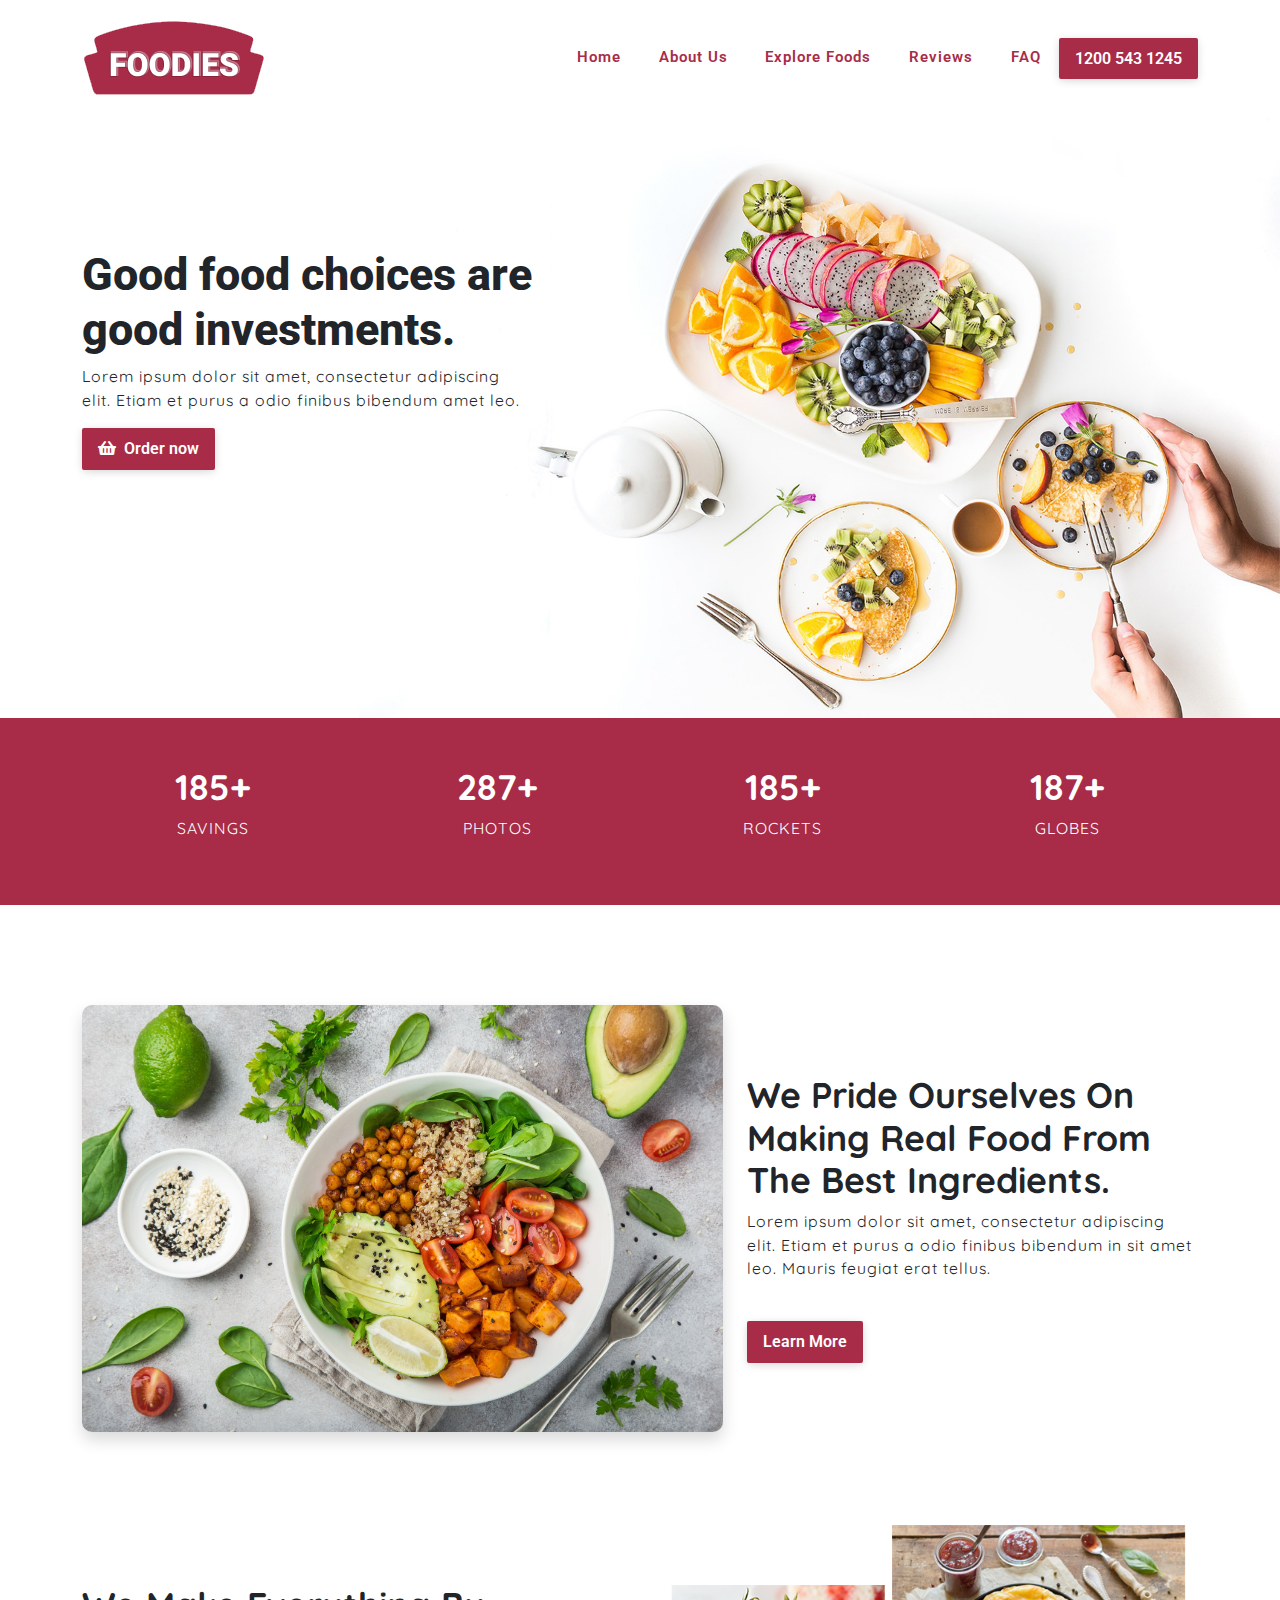
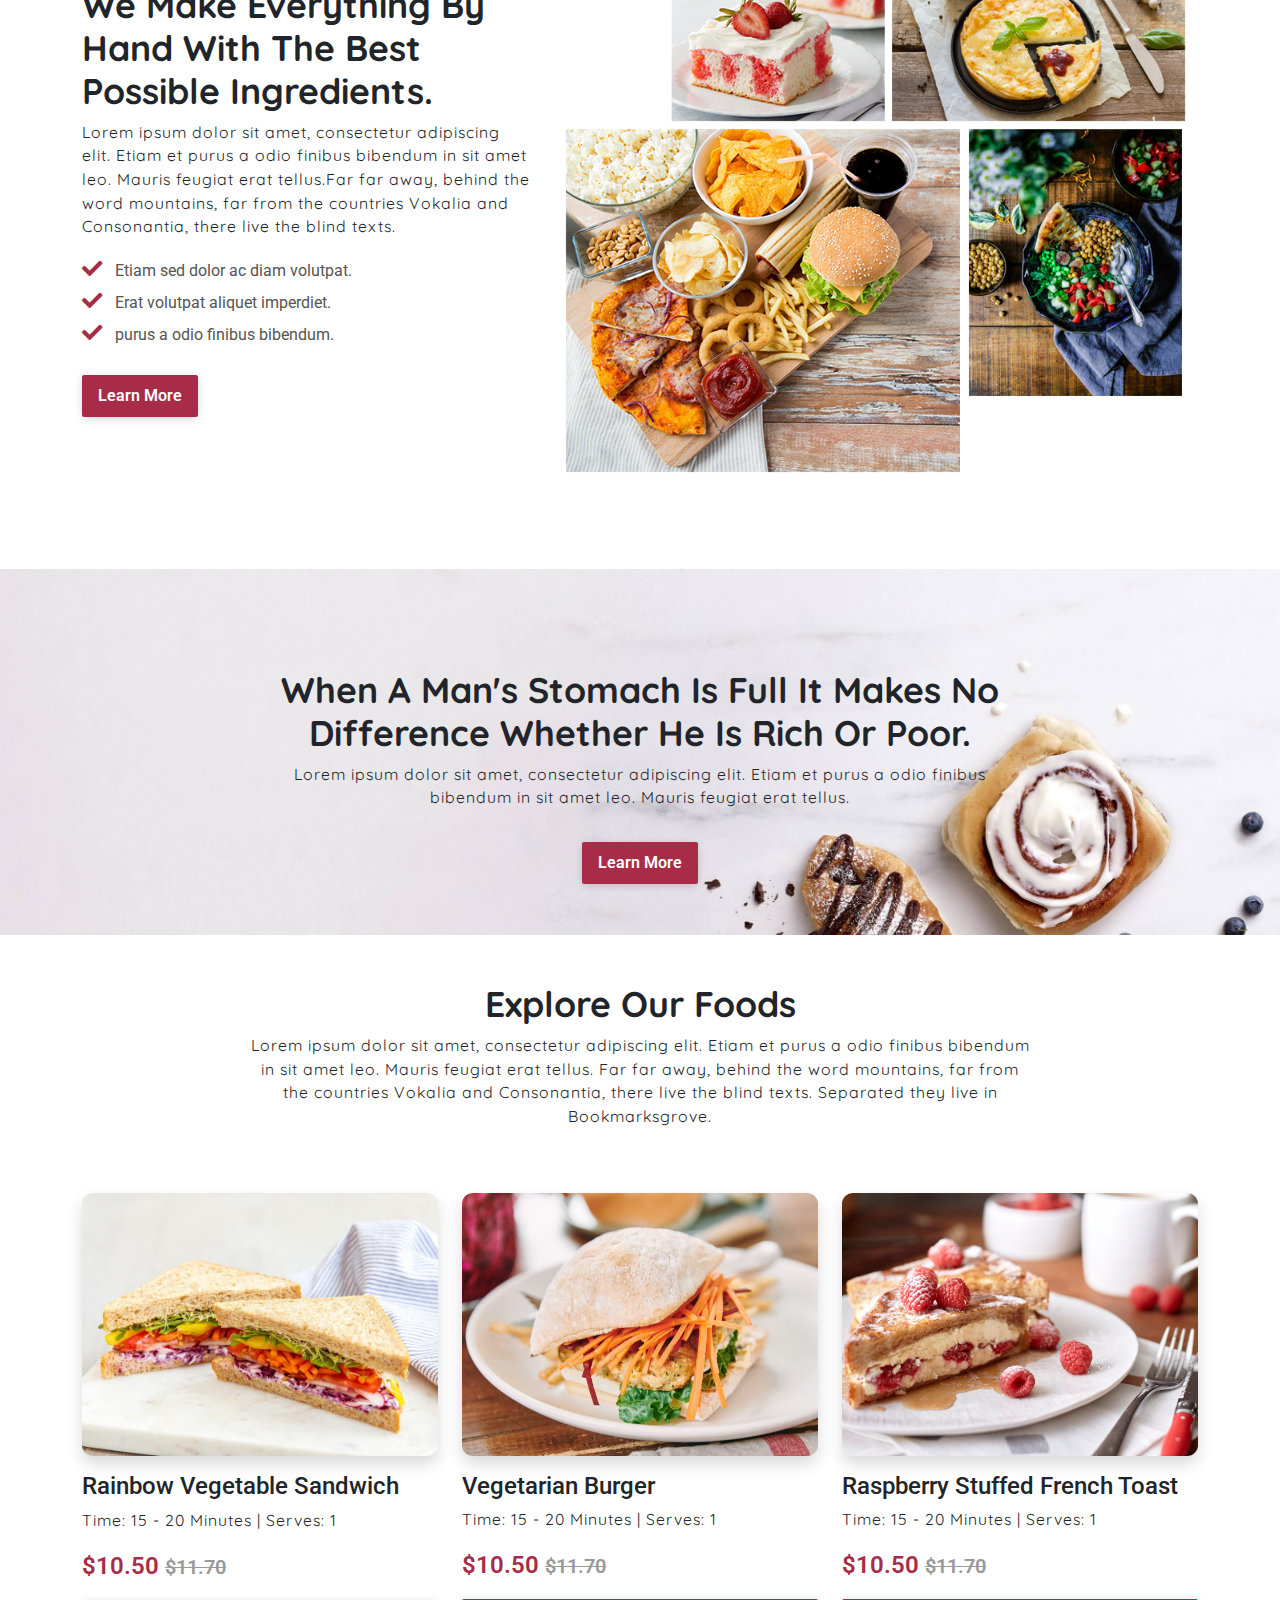
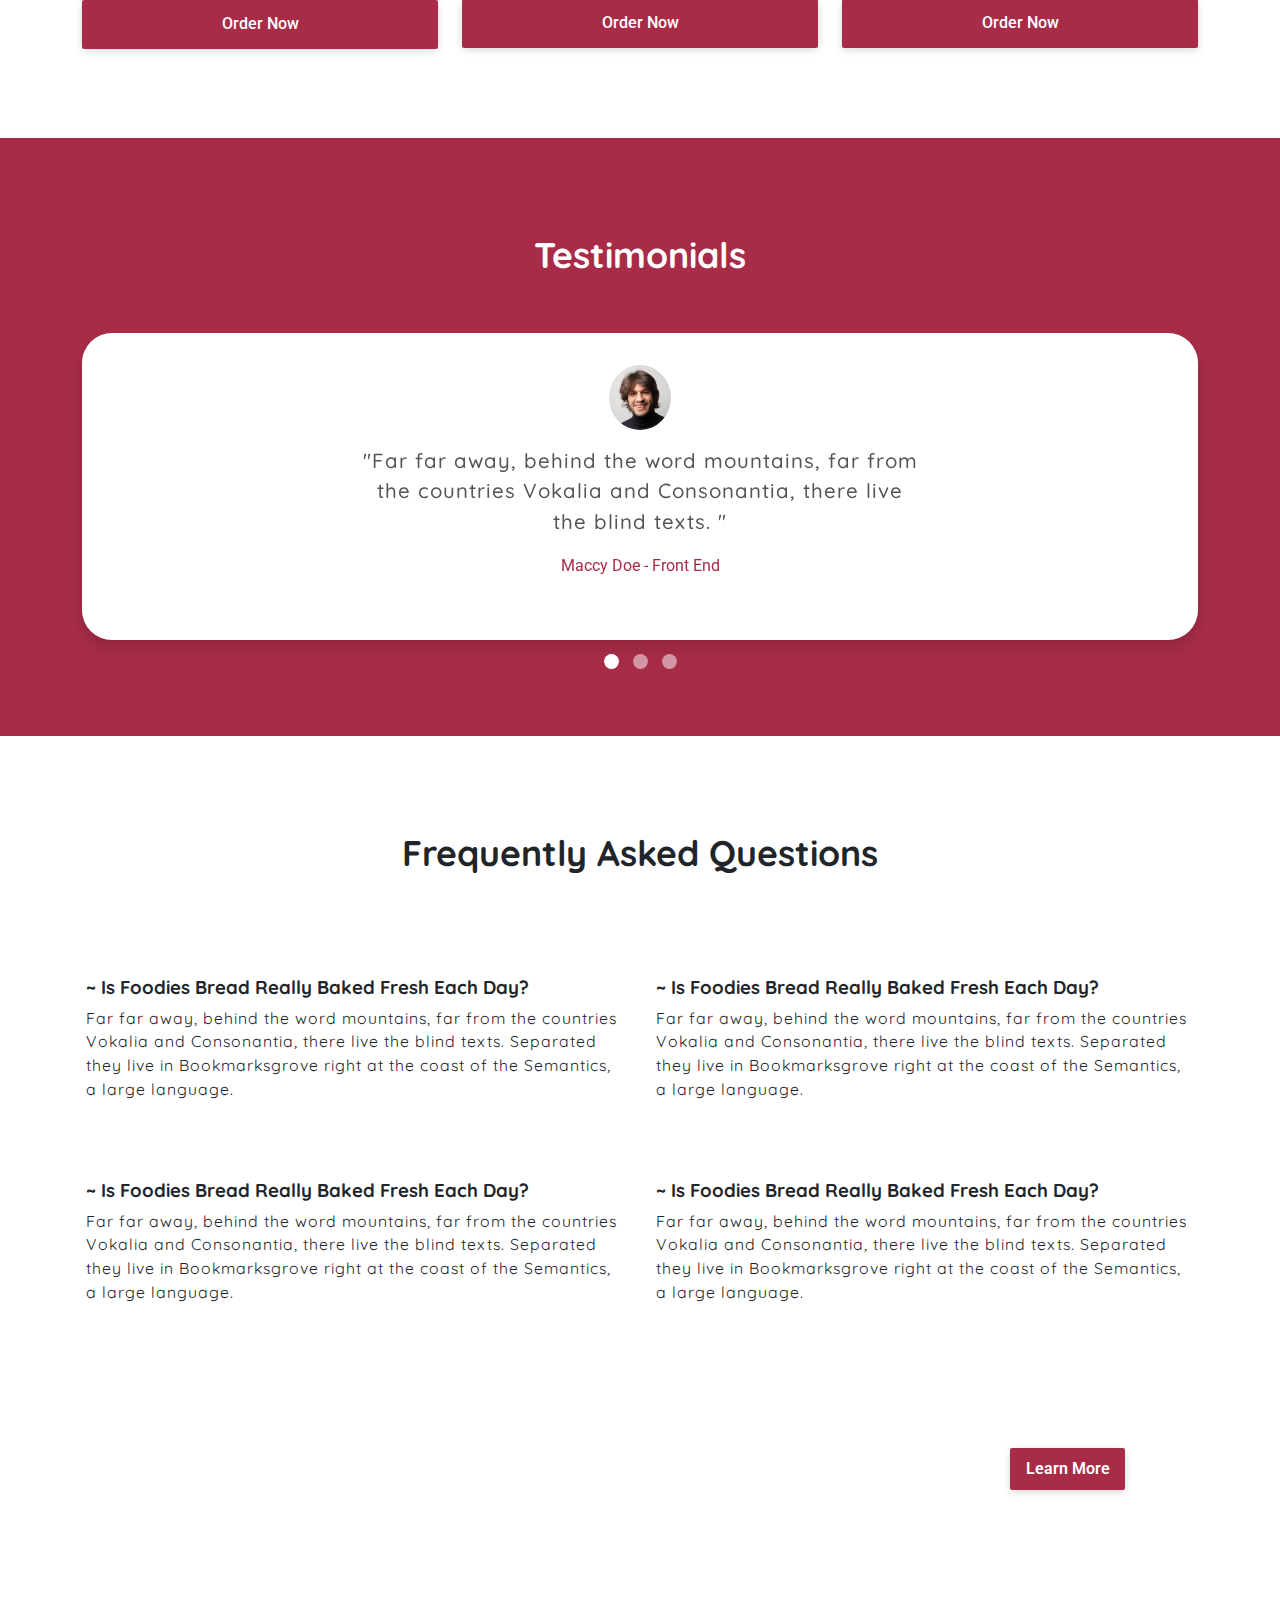
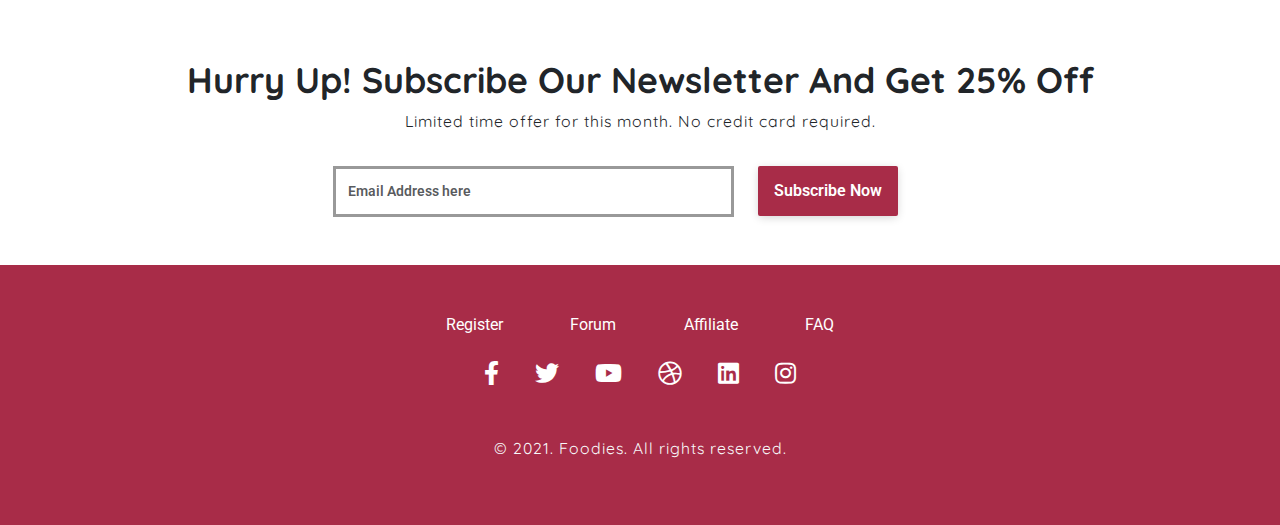
<file: index.html>
<!DOCTYPE html>
<html lang="en">
<head>
  <meta charset="UTF-8">
  <meta name="viewport" content="width=device-width, initial-scale=1.0">
  <meta http-equiv="X-UA-Compatible" content="ie=edge">
  <meta name="Description" content="Enter your description here" />
  <title>Foodies</title>
  <!-- bootstrap CDN -->
  <link href="https://cdn.jsdelivr.net/npm/bootstrap@5.0.1/dist/css/bootstrap.min.css" rel="stylesheet">
  <link rel="stylesheet" href="https://cdnjs.cloudflare.com/ajax/libs/font-awesome/5.15.2/css/all.min.css">
 
  <!-- OWN CSS -->
  <link rel="stylesheet" href="style.css">
</head>
<body>

<header>
    <nav class="navbar navbar-expand-lg navigation">
        <div class="container">
        <a class="navbar-brand" href="#"><img src="images/logo.png"></a>
        <button class="navbar-toggler" type="button" data-bs-toggle="collapse" data-bs-target="#navbarNav" aria-controls="navbarNav" aria-expanded="false" aria-label="Toggle navigation">
            <i class="fas fa-stream navbar-toggler-icon"></i>
        </button>
        <div class="collapse navbar-collapse" id="navbarNav">
          <ul class="navbar-nav ms-auto">
            <li class="nav-item active">
              <a class="nav-link" href="#home">Home</a>
            </li>
            <li class="nav-item">
              <a class="nav-link" href="#aboutus">About Us</a>
            </li>
            <li class="nav-item">
              <a class="nav-link" href="#explorefood">Explore Foods</a>
            </li>
            <li class="nav-item">
              <a class="nav-link" href="#reviews">Reviews</a>
            </li>
            <li class="nav-item">
                <a class="nav-link" href="#faq">FAQ</a>
              </li>
         <li>
          <button class="mainbtn"> 1200 543 1245</button>
        </li>
        </ul>
        </div>
        </div>
      </nav>
</header>

<section id="home">
  <div class="container-fluid px-0 home-section">
  <div class="container">
    <div class="row">
      <div class="col-lg-5 col-md-6">
        <h1>
          Good food choices are good investments.
        </h1>
        <p>
          Lorem ipsum dolor sit amet, consectetur adipiscing elit. Etiam et purus a odio finibus bibendum amet leo.
        </p>
        <button class="mainbtn"><i class=" fas fa-shopping-basket"></i> &nbsp;Order now</button>
      </div>
    </div>
  </div>
  </div>
</section>

<section id="counter">
   <div class="container py-5">
      <div class="row">
        <div class="col-md-3 col-12 py-lg-0 py-3">
          <h2>
              <span id="count1"></span>+
            </h2>
          <p>SAVINGS</p>
        </div>
        <div class="col-md-3 col-12 py-lg-0 py-3">
           <h2>
              <span id="count2"></span>+
            </h2>
          <p>PHOTOS</p>
        </div>
        <div class="col-md-3 col-12 py-lg-0 py-3">
        <h2>
              <span id="count3"></span>+
            </h2>
          <p>ROCKETS</p>
        </div>
        <div class="col-md-3 col-12 py-lg-0 py-3">
       <h2>
              <span id="count4"></span>+
            </h2>
          <p>GLOBES</p>
        </div>
      </div>
   </div>
</section>

<section id="aboutus">
  <div class="container mt-5 about-section">
    <div class="row">
      <div class="col-lg-7 col-md-6">
        <img src="images/img/img-1.png" class="img-fluid shadow">
      </div>
      <div class="col-lg-5 col-md-6 about-text">
         <h2>
          We Pride Ourselves On Making Real Food From The Best Ingredients.
         </h2>
         <p>
          Lorem ipsum dolor sit amet, consectetur adipiscing elit. Etiam et purus a odio finibus bibendum in sit amet leo. Mauris feugiat erat tellus.
         </p>
         <br>
         <div>
           <button class="mainbtn">Learn More</button>
         </div>
      </div>
    </div>
  </div>
  <div class="container my-5 foodtype">
    <div class="row">
   <div class="col-lg-5 col-md-6 foodtext">
     <h2>
      We Make Everything By Hand With The Best Possible Ingredients.
     </h2>
     <p>
      Lorem ipsum dolor sit amet, consectetur adipiscing elit. Etiam et purus a odio finibus bibendum in sit amet leo. Mauris feugiat erat tellus.Far far away, behind the word mountains, far from the countries Vokalia and Consonantia, there live the blind texts.
     </p>
     <div>
       <ul class="list-unstyled">
         <li><i class="fas fa-check"></i> &nbsp;Etiam sed dolor ac diam volutpat.</li>
          <li><i class="fas fa-check"></i> &nbsp;Erat volutpat aliquet imperdiet.</li>
          <li><i class="fas fa-check"></i> &nbsp;purus a odio finibus bibendum.</li>
       </ul>
     </div><br>
     <button class="mainbtn">Learn More</button>
   </div>
   <div class="col-lg-7 col-md-6"> 
     <img src="images/img/img-2.png" class="img-fluid">
   </div>
  </div>
  </div>
</section>


<section>
  <div id="story">
    <div class="container">
      <div class="row">
        <div class="col-sm-12">
          <div class="text-content">
          <h2>When A Man's Stomach Is Full It Makes No Difference Whether He Is Rich Or Poor.</h2>
          <p>Lorem ipsum dolor sit amet, consectetur adipiscing elit. Etiam et purus a odio finibus bibendum in sit amet leo. Mauris feugiat erat tellus.</p>
          <div>
            <button class="mainbtn mt-3">Learn More</button>
          </div>
          </div>
        </div>
      </div>
    </div>
  </div>
</section>

<section class="my-5">
  <div class="explore-food">
    <div class="container">
      <div class="row">
        <div class="col-sm-12">
          <div class="text-content text-center">
          <h2>Explore Our Foods</h2>
          <p>Lorem ipsum dolor sit amet, consectetur adipiscing elit. Etiam et purus a odio finibus bibendum in sit amet leo. Mauris feugiat erat tellus. Far far away, behind the word mountains, far from the countries Vokalia and Consonantia, there live the blind texts. Separated they live in Bookmarksgrove.</p>
        </div>
        </div>
      </div>
      <div class="row mt-5">       
          <div class="col-lg-4 col-md-6">
            <div class="card">
              <img src="images/img/img-3.jpg" class="img-fluid shadow">
              <div class="pt-3">
                <h4>Rainbow Vegetable Sandwich</h4>
                <p>Time: 15 - 20 Minutes | Serves: 1</p>
                <span>$10.50 <del>$11.70</del></span>
              </div>
                <div class="py-3">
                <button class="mainbtn">Order Now</button>
                </div>
              </div>
              </div>
          <div class="col-lg-4 col-md-6">
            <div class="card">
              <img src="images/img/img-4.jpg" class="img-fluid shadow">
              <div class="pt-3">
                <h4>Vegetarian Burger</h4>
                <p>Time: 15 - 20 Minutes | Serves: 1</p>
                <span>$10.50 <del>$11.70</del></span>
              </div>
              <div class="py-3">
                <button class="mainbtn">Order Now</button>
              </div>
            </div>
          </div>
          <div class="col-lg-4 col-md-6">
            <div class="card">
              <img src="images/img/img-5.jpg" class="img-fluid shadow">
              <div class="pt-3">
                <h4>Raspberry Stuffed French Toast</h4>
                <p>Time: 15 - 20 Minutes | Serves: 1</p>
                <span>$10.50 <del>$11.70</del></span>
              </div>
              <div class="py-3">
                <button class="mainbtn">Order Now</button>
              </div>
            </div>
          </div>
        </div>
      </div>
    </div>
  </div>
</div>

</section>


<section class="mt-5">
  <div class="reviews py-5">
    <div class="container mb-5">
      <h2 class="text-center py-5">Testimonials</h2>
      <div id="carouselExampleIndicators" class="carousel slide" data-bs-ride="carousel">
 
        <div class="carousel-inner shadow">
          <div class="carousel-item active">
            <img src="images/review/review-1.jpg" class="d-block img-fluid" alt="...">
            <div class="py-3 text-content">
              <p>"Far far away, behind the word mountains, far from the countries Vokalia and Consonantia, there live the blind texts. "</p>
              <span>Maccy Doe - Front End</span>
            </div>
          </div>
          <div class="carousel-item">
            <img src="images/review/review-2.jpg" class="d-block img-fluid" alt="...">
            <div class="py-3 text-content">
              <p>"Far far away, behind the word mountains, far from the countries Vokalia and Consonantia, there live the blind texts. "</p>
              <span>Maccy Doe - Front End</span>
            </div>
          </div>
          <div class="carousel-item">
            <img src="images/review/review-1.jpg" class="d-block img-fluid" alt="...">
            <div class="py-3 text-content">
              <p>"Far far away, behind the word mountains, far from the countries Vokalia and Consonantia, there live the blind texts. "</p>
              <span>Maccy Doe - Front End</span>
            </div>
          </div>
        </div>
        <div class="carousel-indicators">
          <button type="button" data-bs-target="#carouselExampleIndicators" data-bs-slide-to="0" class="active" aria-current="true" aria-label="Slide 1"></button>
          &nbsp;&nbsp;<button type="button" data-bs-target="#carouselExampleIndicators" data-bs-slide-to="1" aria-label="Slide 2"></button>
          &nbsp;&nbsp;<button type="button" data-bs-target="#carouselExampleIndicators" data-bs-slide-to="2" aria-label="Slide 3"></button>
        </div>
      </div>
    </div>
  </div>
</section>

<section>
  <div class="faq my-5">
    <div class="container">
      <h2 class="text-center py-5">Frequently Asked Questions</h2>
      <div class="row">
        <div class="col-lg-6 col-sm-12 p-3">
          <h4><span>~</span> Is Foodies Bread Really Baked Fresh Each Day?</h4>
          <p>Far far away, behind the word mountains, far from the countries Vokalia and Consonantia, there live the blind texts. Separated they live in Bookmarksgrove right at the coast of the Semantics, a large language.</p>
        </div>
        <div class="col-lg-6 col-sm-12  p-3">
          <h4><span>~</span> Is Foodies Bread Really Baked Fresh Each Day?</h4>
          <p>Far far away, behind the word mountains, far from the countries Vokalia and Consonantia, there live the blind texts. Separated they live in Bookmarksgrove right at the coast of the Semantics, a large language.</p>
        </div>
        <div class="col-lg-6 col-sm-12  p-3">
          <h4><span>~</span> Is Foodies Bread Really Baked Fresh Each Day?</h4>
          <p>Far far away, behind the word mountains, far from the countries Vokalia and Consonantia, there live the blind texts. Separated they live in Bookmarksgrove right at the coast of the Semantics, a large language.</p>
        </div>
        <div class="col-lg-6 col-sm-12  p-3">
          <h4><span>~</span> Is Foodies Bread Really Baked Fresh Each Day?</h4>
          <p>Far far away, behind the word mountains, far from the countries Vokalia and Consonantia, there live the blind texts. Separated they live in Bookmarksgrove right at the coast of the Semantics, a large language.</p>
        </div>
      </div>
    </div>
  </div>
</section>


<section>
  <div class="parallax my-5 py-5">
   <div class="container py-3">
     <div class="row text-center">
       <div class="col-lg-9 col-md-12 text-center">
         <h2>Baked Fresh Daily By Bakers With Passion.</h2>
       </div>
       <div class="col-lg-3 col-md-12">
         <button class="mainbtn">Learn More</button>
       </div>
     </div>
   </div>
  </div>
</section>

<section>
  <div class="subscription my-5">
    <div class="container">
     <div class="row">
       <div class="col-sm-12 text-center mt-5 mb-3">
        <h2>Hurry Up! Subscribe Our Newsletter And Get 25% Off</h2>
        <p>Limited time offer for this month. No credit card required.</p>
       </div>  
       </div>
      <form class="newsletter">
       <div class="row">     
     <div class="col-md-8 col-12">
        <input class="form-control" type="email" placeholder="Email Address here">    
     </div>
     <div class="col-md-4 col-12">
       <button class="mainbtn">Subscribe Now</button>
     </div>    
    </div>
  </form> 
  </div>
 </div> 
</section>


<footer id="footer">
  <div class="footer py-5">
    <div class="container">
      <div class="row">
        <div class="col-md-12 text-center">
          <a class="footer-link" href="#">Register</a>
          <a class="footer-link" href="#">Forum</a>
          <a class="footer-link" href="#">Affiliate</a>
          <a class="footer-link" href="#">FAQ</a>
          <div class="footer-social pt-4 text-center">
            <a href="#"><i class="fab fa-facebook-f"></i></a>
            <a href="#"><i class="fab fa-twitter"></i></a>
            <a href="#"><i class="fab fa-youtube"></i></a>
            <a href="#"><i class="fab fa-dribbble"></i></a>
            <a href="#"><i class="fab fa-linkedin"></i></a>
            <a href="#"><i class="fab fa-instagram"></i></a>
          </div>
        </div>
        <div class="col-sm-12">
          <div class="footer-copy">
            <div class="copy-right text-center pt-5">
              <p class="text-light">© 2021. Foodies. All rights reserved.</p>
            </div>
          </div>
        </div>
      </div>
    </div>
  </div>
</footer>

     <!-- JS Libraries -->
  <script src="https://cdn.jsdelivr.net/npm/@popperjs/core@2.9.2/dist/umd/popper.min.js"></script>
  <script src="https://cdn.jsdelivr.net/npm/bootstrap@5.0.1/dist/js/bootstrap.min.js"></script>
  <!-- own js -->
  <script src="main.js"></script>
</body>
</html>
</file>
<file: style.css>
@import url('https://fonts.googleapis.com/css2?family=Quicksand:wght@300;400;500;600;700&family=Roboto:wght@100;300;400;500;700;900&display=swap');

*,
*:after,
*:before {
  -webkit-box-sizing: border-box;
  box-sizing: border-box;
  margin: 0;
  padding: 0;
}

:active,
:hover,
:focus {
  outline: 0 !important;
  outline-offset: 0;
}

a,
a:hover {
  text-decoration: none;
}

a:hover {
  color: var(--primary-color) !important;
}

ul,
ol {
  margin: 0;
  padding: 0;
}


/*===== Variable Define =====*/
:root {
  --primary-color: #A82C48;
  --secondry-color: #43121d;
  --third-color: #f98169;
  --white-color: #fff;
  --text-color: #555;
  --text-gray: #999;
  --black-color: #000;
  --primary-font: 'Roboto', sans-serif;
  --secondry-font: 'Quicksand', sans-serif;
}

html {
  scroll-behavior: smooth;
}

body {
  font-family: var(--primary-font);
  font-size: 100%;
  font-weight: 400;
}

.mainbtn{
    display: inline-block;
    background-color: var(--primary-color);
    padding: 0.4325rem 0.8625rem;
    color: var(--white-color);
    border: 0.1275rem solid var(--primary-color);
    font-weight: 600;
    border-radius: 2px;
    box-shadow: 0 2px 10px -1px rgba(0,0,0,0.19);
    outline: unset;
}
.mainbtn:hover{
    background: var(--white-color);
    color: var(--primary-color);
    transition: all 0.4s ease-in-out;
}

h1{
  font-weight: 800;
  font-size: 2.825rem;
  font-family: var(--primary-font);
}
h2{
  font-family: var(--secondry-font);
  font-weight: 700;
  font-size: 2.225rem;
}
p{
  font-size: 0.9875rem;
  letter-spacing: 1px;
  font-family: var(--secondry-font);
}
html{
  scroll-behavior: smooth;
}

/* navbar design */

.navigation{
    background: var(--white-color);
    position: fixed;
    width: 100%;
   z-index: 9;
}

.navigation .nav-item{
    padding: 0 0.675rem;
}
.nav-link{
    color: var(--primary-color);
    font-weight: 600;
    font-size: 0.9375rem;
    letter-spacing: 1px;

}
.scroll-on{
    position: fixed;
    top: 0;
    left: 0;
    width: 100%;
    background: var(--white-color);
    box-shadow: 0 3px 10px 5px rgba(0,0,0,0.09);
    transition: all 0.35s ease-in-out;
}
.navbar-toggler:focus{
   outline: unset;
   border: unset;
   box-shadow: none;
}
@media(max-width:991px){
    .navigation .navbar-collapse{
        text-align: center;
        background: var(--white-color);
    }
    .navigation .nav-item{
        padding: 0.2375rem 0;
    }
}
@media(max-width:767px){
    .navigation .navbar-brand img{
        height: 3.8675rem;
    }
   
}

/* home section design */

#home{
  background: url('images/bg/bg-1.jpg') no-repeat center;
  background-size: cover;
  width: 100%;
}
.home-section{
  padding: 15.525rem 0;
}
@media(max-width:767px){
  .home-section{
    padding: 10.525rem 0 13.525rem;
  }
  .home-section p{
    margin: 2.3rem 0;
  }
  .home-section .mainbtn{
    padding: 0.6325rem 1.9825rem;
    letter-spacing: 1px;
  }
}

/* counter section design */
#counter{
  background: var(--primary-color);
}
#counter h2,
#counter p{
  text-align: center;
  color: var(--white-color);
}

/* about section design */

#aboutus{
  margin-top: 100px;
}
.about-section img{
  border-radius: 10px;
}
.about-section .about-text{
  margin: auto 0;
}

.foodtype{
  margin-top: 100px;
}
.foodtype .foodtext{
  margin: auto 0;
}
.foodtype .foodtext ul li{
 color: var(--text-color);
 line-height: 2;
 }
.foodtype .foodtext ul li i{
  color: var(--primary-color);
  font-size: 1.275rem;
  padding-right: 0.285rem;
}
@media(max-width:767px){
  .about-section .about-text{
    margin-top: 2.435rem;
  }
  .about-section .about-text{
    padding: 1.5785rem;
  }
  .about-section .about-text h2{
    font-size: 1.935rem;
  }
  .about-section .about-text .mainbtn{
    padding: 0.6325rem 1.8625rem;
  }
  .foodtype .foodtext{
    padding: 1.5785rem;
  }
  .foodtype .foodtext h2{
    font-size: 1.935rem;
  }
  .foodtype .foodtext .mainbtn{
    padding: 0.6325rem 1.8625rem;
  }
}

/* story section style */

#story{
  width: 100%;
  text-align: center;
  background: url('images/bg/bg-2.jpg') no-repeat center;
  background-size: cover;
  height: 22.875rem;
  padding: 100px;
}
.text-content{
  width: 70%;
  margin: auto;
}
@media(max-width:767px){
  #story{
    padding: 20px 0;
  }

  #story .text-content h2{
    color: var(--primary-color);
  }
}



/* explore food style */

.explore-food .card{
  border: none;
  margin-bottom:1.58rem;
}

.explore-food .card img{
  border-radius: 0.678rem;
}

.explore-food .card span{
  color: var(--primary-color);
  font-size: 1.475rem;
  font-weight: 600;
}

.explore-food .card span del{
  color: var(--text-gray);
  font-size: 1.2375rem;
}

.explore-food .card .mainbtn{
  padding: 0.6325rem 1.8625rem;
  font-weight: 500; 
  width:100%;
}


/* reviews section design */

.reviews{
  background-color:var(--primary-color);
  
}
.reviews .container h2{
  color:var(--white-color);
}

.reviews .container .carousel-inner{
  background: #fff;
  border-radius: 1.875rem;
  padding-bottom: 2.898rem;
}

.carousel-inner .carousel-item img{
  width: 3.875rem;
  height: inherit;
  border-radius: 50%;
  margin: auto;
  margin-top: 2rem;
}
.carousel-item .text-content{
  width: 50%;
  text-align: center;
}
.carousel-inner .carousel-item p{
  text-align: center;
  font-size:  1.275rem;
  font-weight: 500;
  color: var(--text-color);
}

.carousel-inner .carousel-item span{
  color: var(--primary-color);
}

.carousel-indicators{
  bottom: -55px;
}
.carousel-indicators button{
  height: 15px !important;
  width:15px !important;
  opacity: 0.2;
  border-radius: 50%;
  padding-left: 4px;
}



@media(max-width:767px){
  .carousel-item .text-content{
    width: 100%;
    padding: 0 0.778rem;
  }
}



/* faq section style */


.faq h4{
  font-size: 1.165rem;
  font-family: var(--secondry-font);
  font-weight: 700;
  padding-top: 1.865rem;
}


/* newsletter section design */

.newsletter{
  width: 55%;
  margin:auto;
}

.newsletter input{
  height: 3.246rem;
  border: 0.225rem solid var(--text-gray);
  border-radius: 0px;
  font-weight: 600;
  font-size: 0.856rem;
  color: var(--text-color);
}

.newsletter input:focus,
.newsletter input:hover
{
  box-shadow: none;
  border: 0.225rem solid var(--primary-color);
  transition: all 0.5s ease;
}
.newsletter .mainbtn{
  height: 3.146rem;
 
}

@media(max-width:767px){
  .subscription .container{
    padding: 0 0.975rem;
  }
  .newsletter{
    width: 70%;
  }
  .newsletter input{
  margin-bottom: 0.5rem;
  }
  .newsletter .mainbtn{
    width: 100%;
  }
}

/* parallax section design */

.parallax{
  width: 100% !important;
  background: url(images/bg/bg-3.jpg) no-repeat center;
  background-size: cover;
  background-attachment: fixed;
  background-position:0 71.9125px;
  padding: 4.375rem 0;
}
.parallax h2{
  color: var(--white-color);
}
@media(max-width :767px){
  .parallax .mainbtn{
    margin-top: 1rem;
    padding: 0.6325rem 1.8625rem;
  }
} 


/* footer design */

.footer{
  background: var(--primary-color);
}
.footer .footer-link{
  padding: 0 1.975rem;
  font-size: 1rem;
  color: var(--white-color);
}
.footer .footer-link:hover{
  color:var(--white-color) !important;
}
.footer a i{
  font-size: 1.5rem;
  color:var(--white-color);
  padding:0 1rem;
}


@media(max-width:767px){
  h2{
    font-size: 1.935rem;
  }
 .text-content{
    width: 100%;
    margin: auto;
  }
}
</file>
